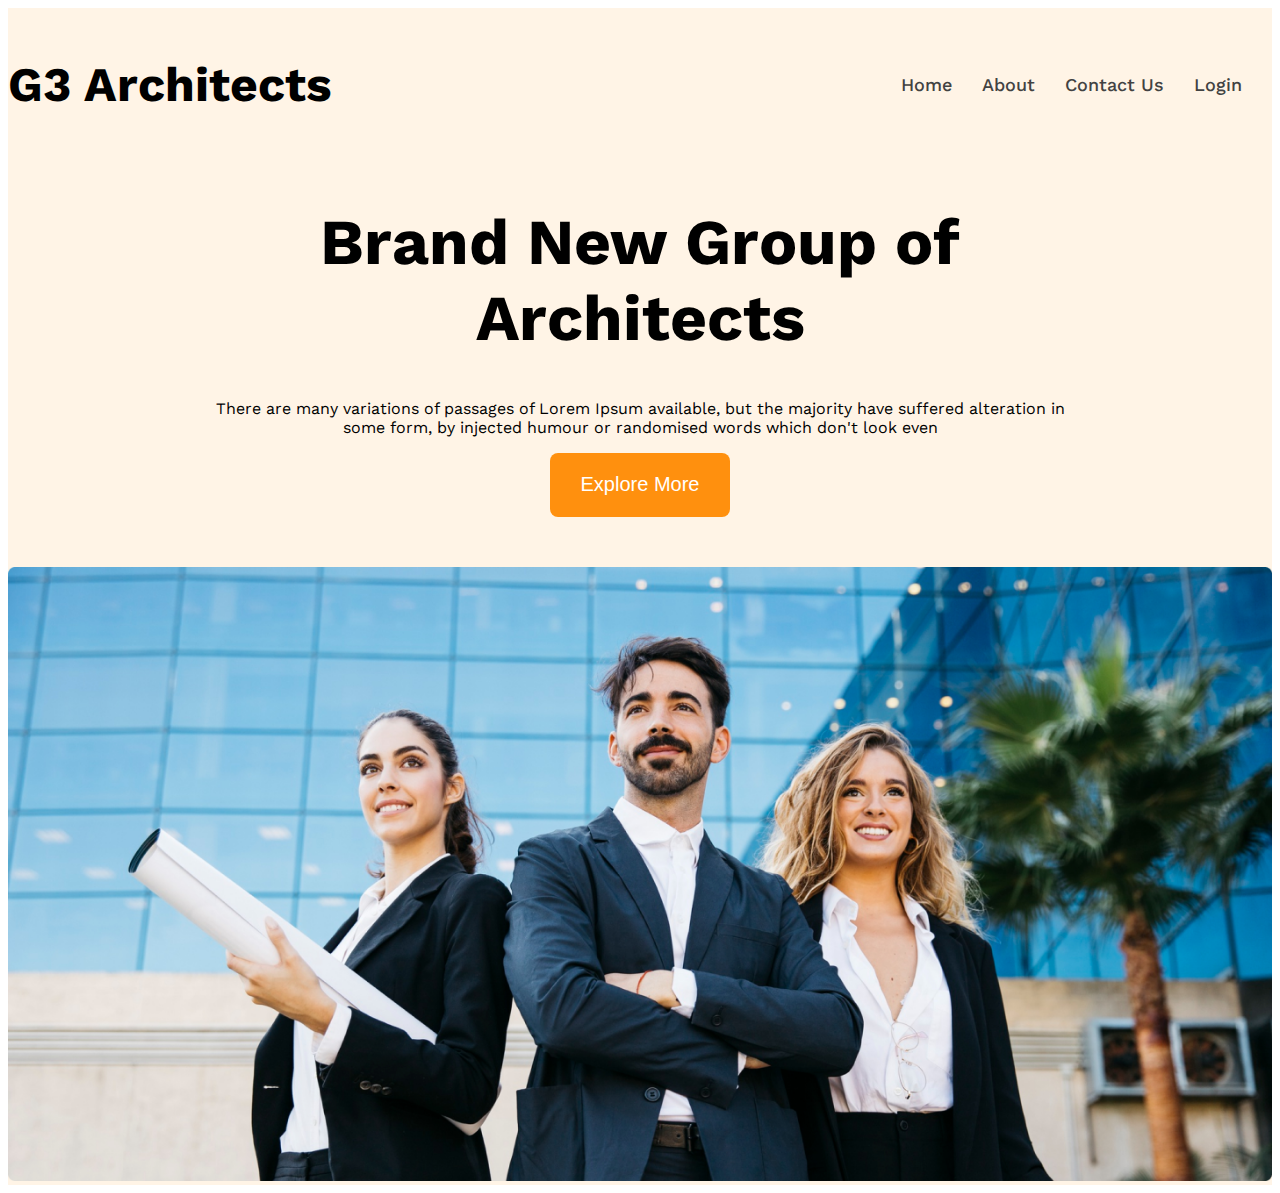
<file: index.html>
<!DOCTYPE html>
<html lang="en">
<head>
    <meta charset="UTF-8">
    <meta name="viewport" content="width=device-width, initial-scale=1.0">
    <title>G3 Architect portfolio</title>
    <link rel="stylesheet" href="styles.css">

</head>
<body class="work-sans-font">
    <header class="container">
        <main>
      <nav class="navbar display-flex">
        <h3 class="brand">G3 Architects</h3>
        <ul class="nav-links display-flex">
      <li class="nav-item"><a href="" class="nav-link">Home</a></li>
      <li class="nav-item"><a href="" class="nav-link">About</a></li>
      <li class="nav-item"><a href="" class="nav-link">Contact Us</a></li>
      <li class="nav-item"><a href="" class="nav-link">Login</a></li>
      </ul>
      </nav>  
    <div class="banner">
       <div class="banner-content">
        <h1 class="banner-title">Brand New Group of Architects </h1>
       
        <p class="banne-description">There are many variations of passages of Lorem Ipsum available,
             but the majority have suffered alteration in some form, by injected humour
              or randomised words which don't look even</p>
              <button class="primary-btn">Explore More</button>
              
       </div>
       <img class="banner-img" src="../images/banner.png" alt="">
       </div>

    </div>

       </header>
    

        </main>
        <footer>

        </footer>
   
</body>
</html>
</file>
<file: styles.css>
@import url('https://fonts.googleapis.com/css2?family=Work+Sans:ital,wght@0,100..900;1,100..900&display=swap');


.work-sans-font{
  font-family: "Work Sans", sans-serif;
  font-optical-sizing: auto;
  font-weight: 400;
  font-style: normal;
}

  .container{
    background-color: rgba(255, 144, 14, 0.1);

  }
  .navbar,.banner{
    max-width: 1440px;
   margin: 0 auto;
    
  }
  .brand{
    font-size: 3rem;
    font-weight: bold;
    align-items: center;
    
  }

  .dark2{
    color: rgb(66, 66, 66)


}
.dark3{
    rgb(114, 114, 114)
    
}
.primary-btn{
    background-color: rgb(255, 144, 14);
    border-radius: 8px;
    width: 180px;
    height: 64px;
    font-size: 1.25rem;
    font-width:600px;
    color:rgb(255, 255, 255);
    padding:20px 25px;
    border:none;
}



.display-flex{
    display: flex;
}

.navbar{
    justify-content: space-between;
    align-items: center;
    margin: 0 auto;
    
}
.nav-links{
    

}
.nav-item{
    list-style: none;
    margin-right: 30px;
    
}
.nav-link{
    text-decoration: none;
    font-weight: 500;
    color: rgb(66, 66, 66);
     font-size: 18px;
    
    
}
.banner-title{
    font-weight:700px;
    font-size: 4rem;
    
}
.banner-description{
    font-weight: 400px;
    font-size: 1rem;


}
.banner-content{
    max-width: 850px;
    margin: 0 auto;
    text-align: center;
    margin-bottom: 50px;
}
.banner-img{
  width: 100%;
    }
@media  screen and (max-width: 576px) {
    .navbar,.nav-links{
        flex-direction: column;
    }
    
}
</file>
